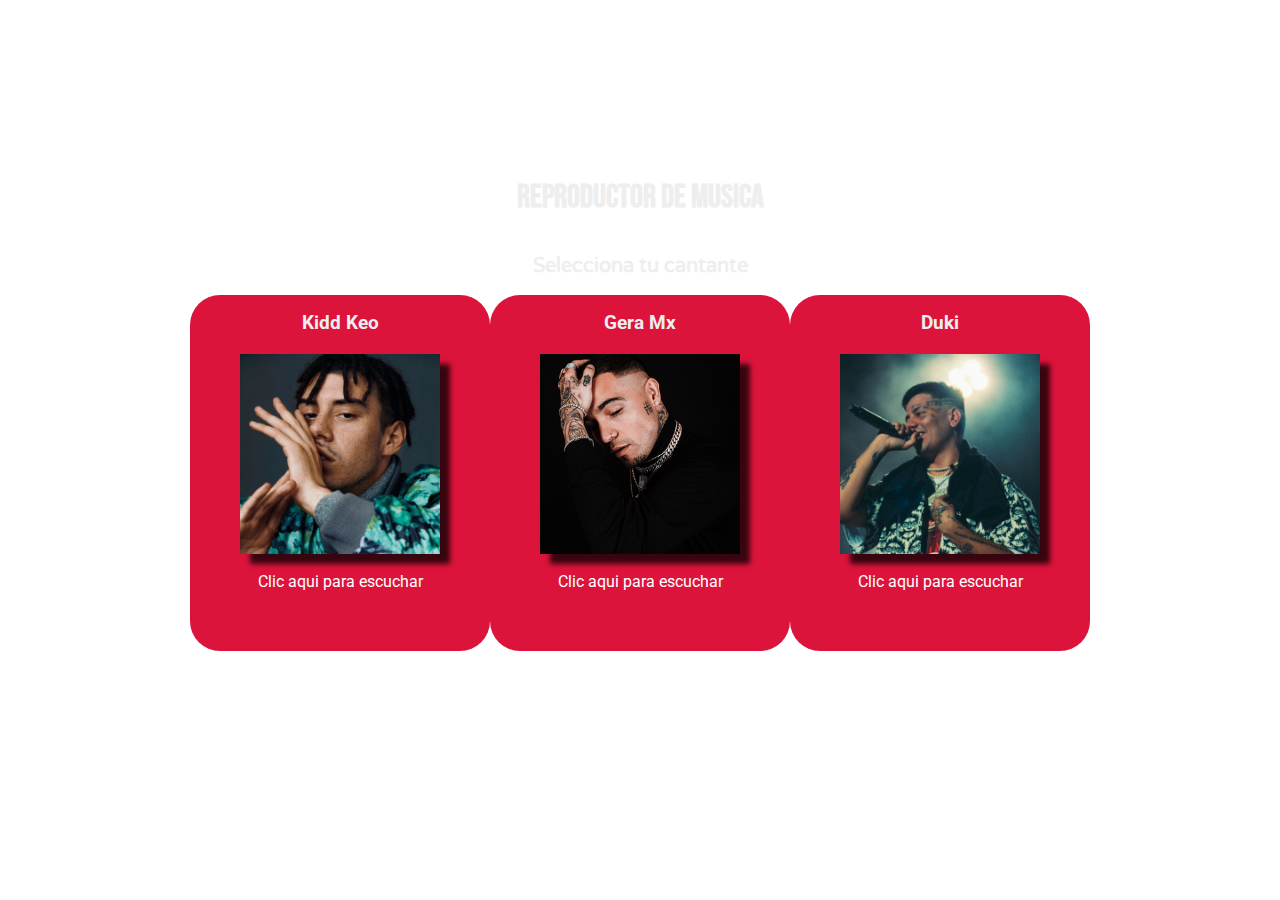
<file: index.html>
<!DOCTYPE html>
<html lang="en">
<head>
    <meta charset="UTF-8">
    <meta http-equiv="X-UA-Compatible" content="IE=edge">
    <meta name="viewport" content="width=device-width, initial-scale=1.0">
    <link rel="stylesheet" href="style.css">
    <link rel="stylesheet" href="style-pattern.css">
    <link rel="stylesheet" href="normalize.css">
    <title>Musica</title>
</head>
<body>
    <div class="wrapper">
        <div class="selector">
            <h1>Reproductor de Musica</h1>
            <h2>Selecciona tu cantante</h2>
        
            <div class="musica">
                <div class="imagenes">
                    <h3>Kidd Keo</h3>
                    <a onclick="seleccion(1)"><img src="img/kid.webp" alt="kidd keo"></a>
                    <a href="cantante.html" onclick="seleccion(1)">Clic aqui para escuchar</a>
                </div>
                <div class="imagenes">
                    <h3>Gera Mx</h3>
                    <a onclick="seleccion(2)"><img src="img/gera.png" alt="geramx"></a>
                    <a href="cantante1.html" onclick="seleccion(2)">Clic aqui para escuchar</a>
                </div>
                <div class="imagenes">
                    <h3>Duki</h3>
                    <a onclick="seleccion(3)"><img src="img/duki2021fotos-1286582.jpg" alt="duki"></a>
                    <a href="cantante2.html"">Clic aqui para escuchar</a>
                </div>
            </div>
        </div>
    </div>
    
</body>
<script src="script.js"></script>
</html>
</file>
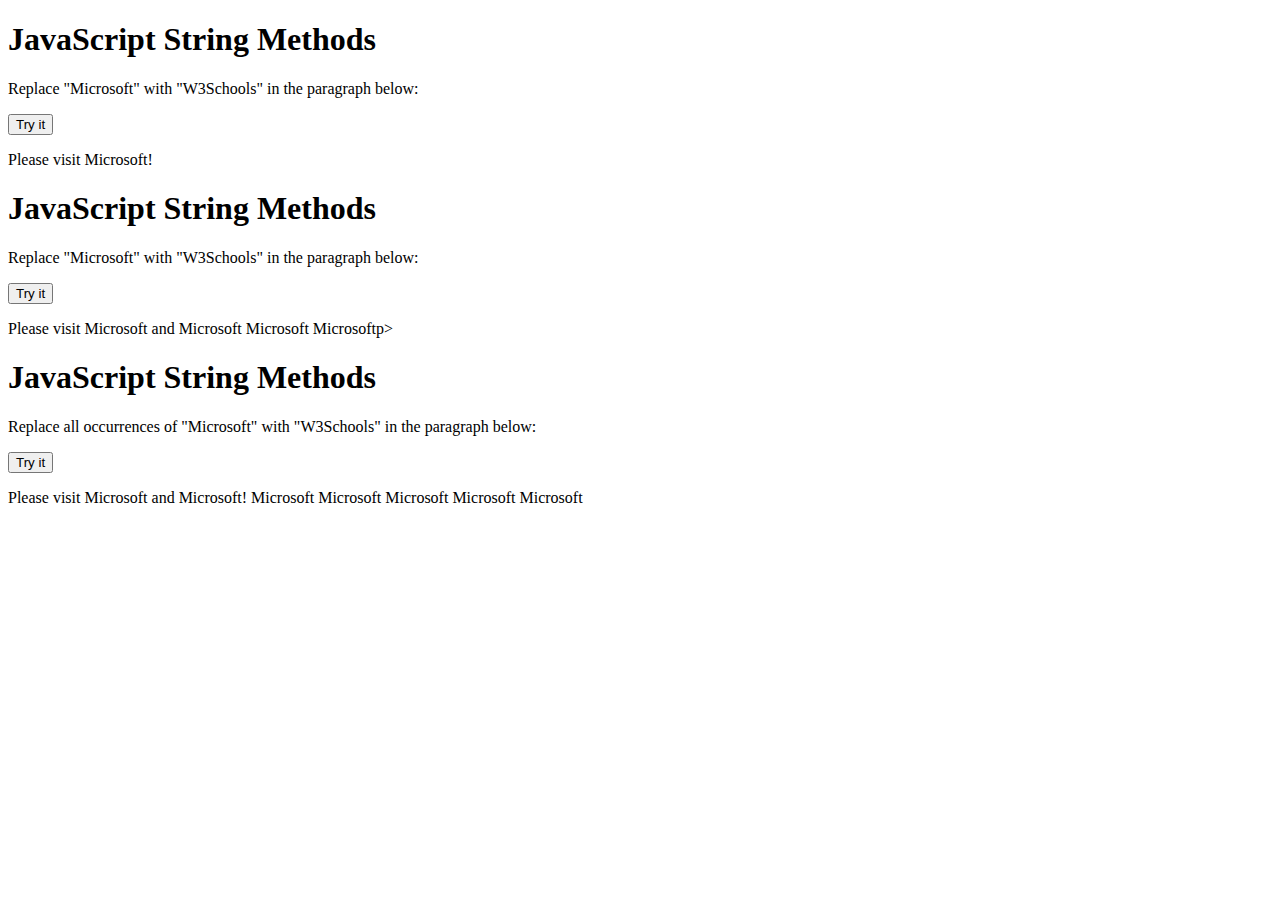
<file: string/index.html>
<!DOCTYPE html>
<html>
<body>

    <h1>JavaScript String Methods</h1>
    <p>Replace "Microsoft" with "W3Schools" in the paragraph below:</p>
    
    <button onclick="myFunction()">Try it</button>
    
    <p id="demo">Please visit Microsoft!</p>
    
    

<h1>JavaScript String Methods</h1>
<p>Replace "Microsoft" with "W3Schools" in the paragraph below:</p>

<button onclick="myFunction1()">Try it</button>

<p id="demo1">Please visit Microsoft and Microsoft Microsoft Microsoftp>

    <h1>JavaScript String Methods</h1>
<p>Replace all occurrences of "Microsoft" with "W3Schools" in the paragraph below:</p>

<button onclick="myFunction2()">Try it</button>

<p id="demo2">Please visit Microsoft and Microsoft! Microsoft Microsoft Microsoft Microsoft Microsoft</p>


<script>
    function myFunction() {
      let text = document.getElementById("demo").innerHTML;
      document.getElementById("demo").innerHTML =
      text.replace("Microsoft","W3Schools");
    }
    function myFunction1() {
  let text = document.getElementById("demo").innerHTML; 
  document.getElementById("demo1").innerHTML =
  text.replace(/MICROSOFT/i,"W3Schools");
}

function myFunction2() {
  let text = document.getElementById("demo").innerHTML; 
  document.getElementById("demo2").innerHTML =
  text.replace(/MICROSOFT/g,"W3Schools");
}

    </script>

</body>
</html>
</file>
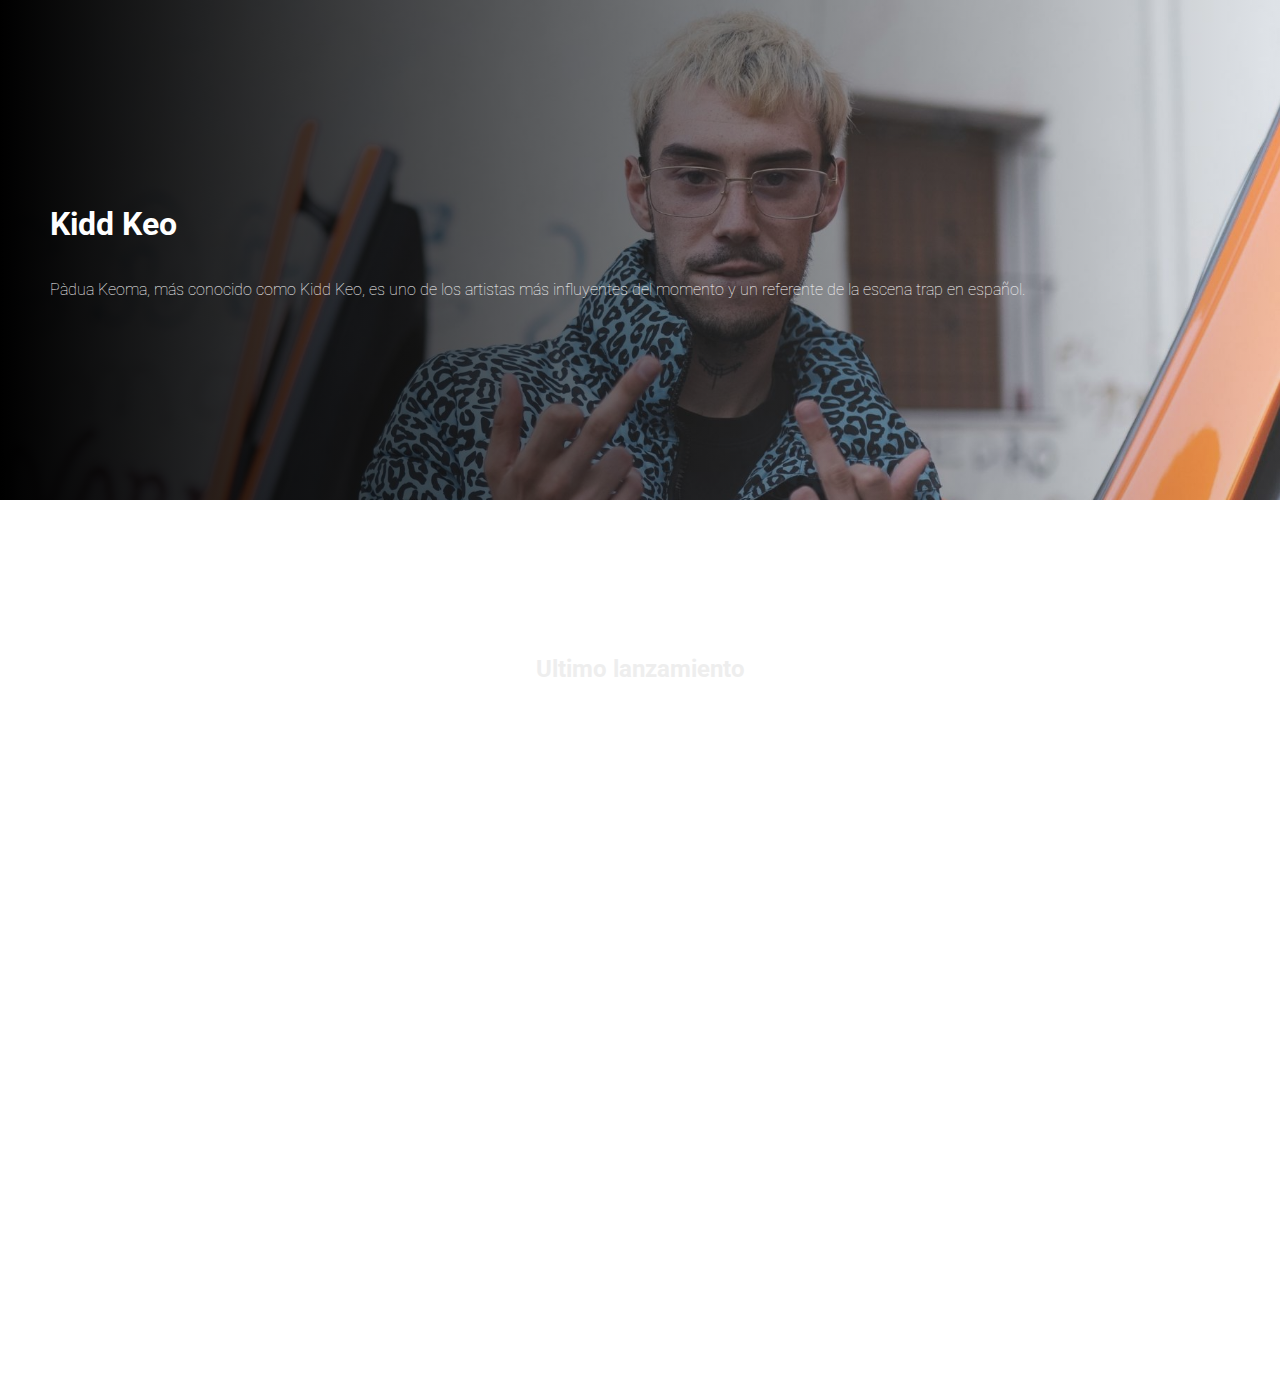
<file: cantante.html>
<!DOCTYPE html>
<html lang="en">
<head>
    <meta charset="UTF-8">
    <meta http-equiv="X-UA-Compatible" content="IE=edge">
    <meta name="viewport" content="width=device-width, initial-scale=1.0">
    <link rel="stylesheet" href="cantante.css">
    <link rel="stylesheet" href="normalize.css">
    <link rel="stylesheet" href="style-pattern.css">
    <title>Musica</title>
</head>
<body onload="editar(1)">
    <div class="imagen">
        <div class="degradado">
            
        <h1 id="nombre"></h1>
        <p id="texto"></p>
        </div>
    </div>

    <div class="wrapper">
        <div class="lanzamiento">
            <h2>Ultimo lanzamiento</h2>
    
            <div class="video">

            </div>
        </div>
    </div>
</body>
<script src="script.js"></script>
</html>
</file>
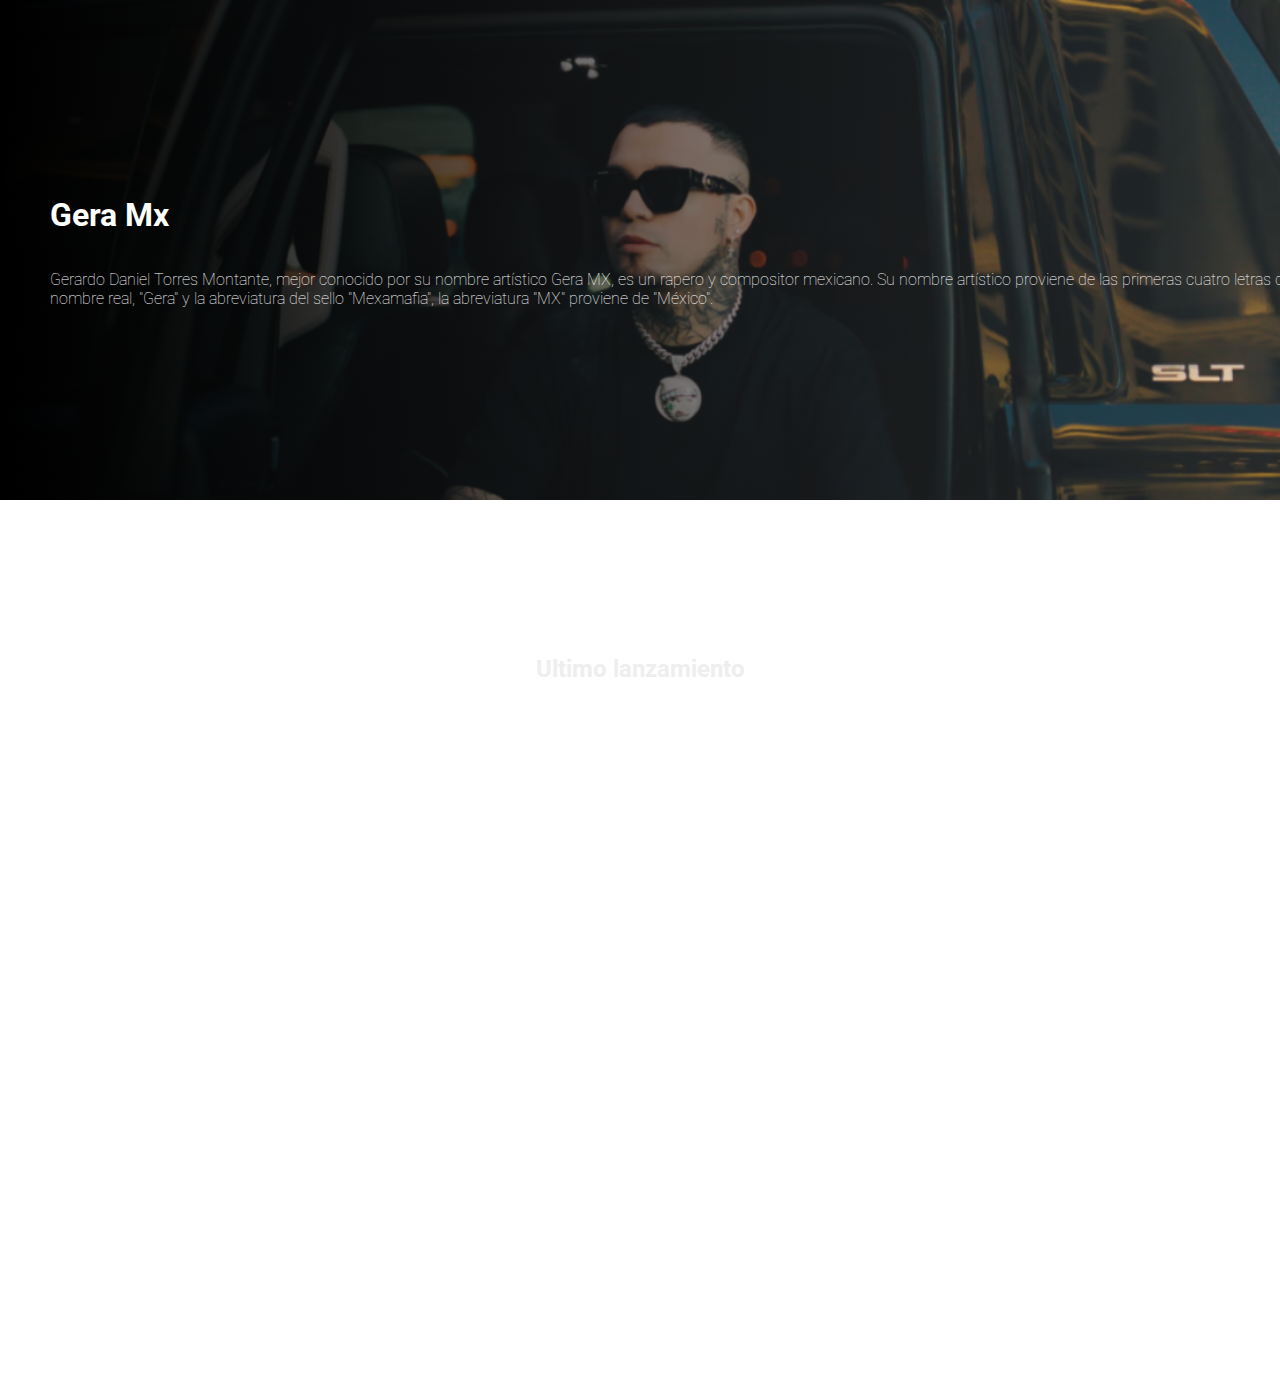
<file: cantante1.html>
<!DOCTYPE html>
<html lang="en">
<head>
    <meta charset="UTF-8">
    <meta http-equiv="X-UA-Compatible" content="IE=edge">
    <meta name="viewport" content="width=device-width, initial-scale=1.0">
    <link rel="stylesheet" href="cantante.css">
    <link rel="stylesheet" href="normalize.css">
    <link rel="stylesheet" href="style-pattern.css">
    <title>Musica</title>
</head>
<body onload="editar(2)">
    <div class="imagen2">
        <div class="degradado">
            
        <h1 id="nombre"></h1>
        <p id="texto"></p>
        </div>
    </div>

    <div class="wrapper">
        <div class="lanzamiento">
            <h2>Ultimo lanzamiento</h2>
    
            <div class="video">

            </div>
        </div>
    </div>
</body>
<script src="script.js"></script>
</html>
</file>
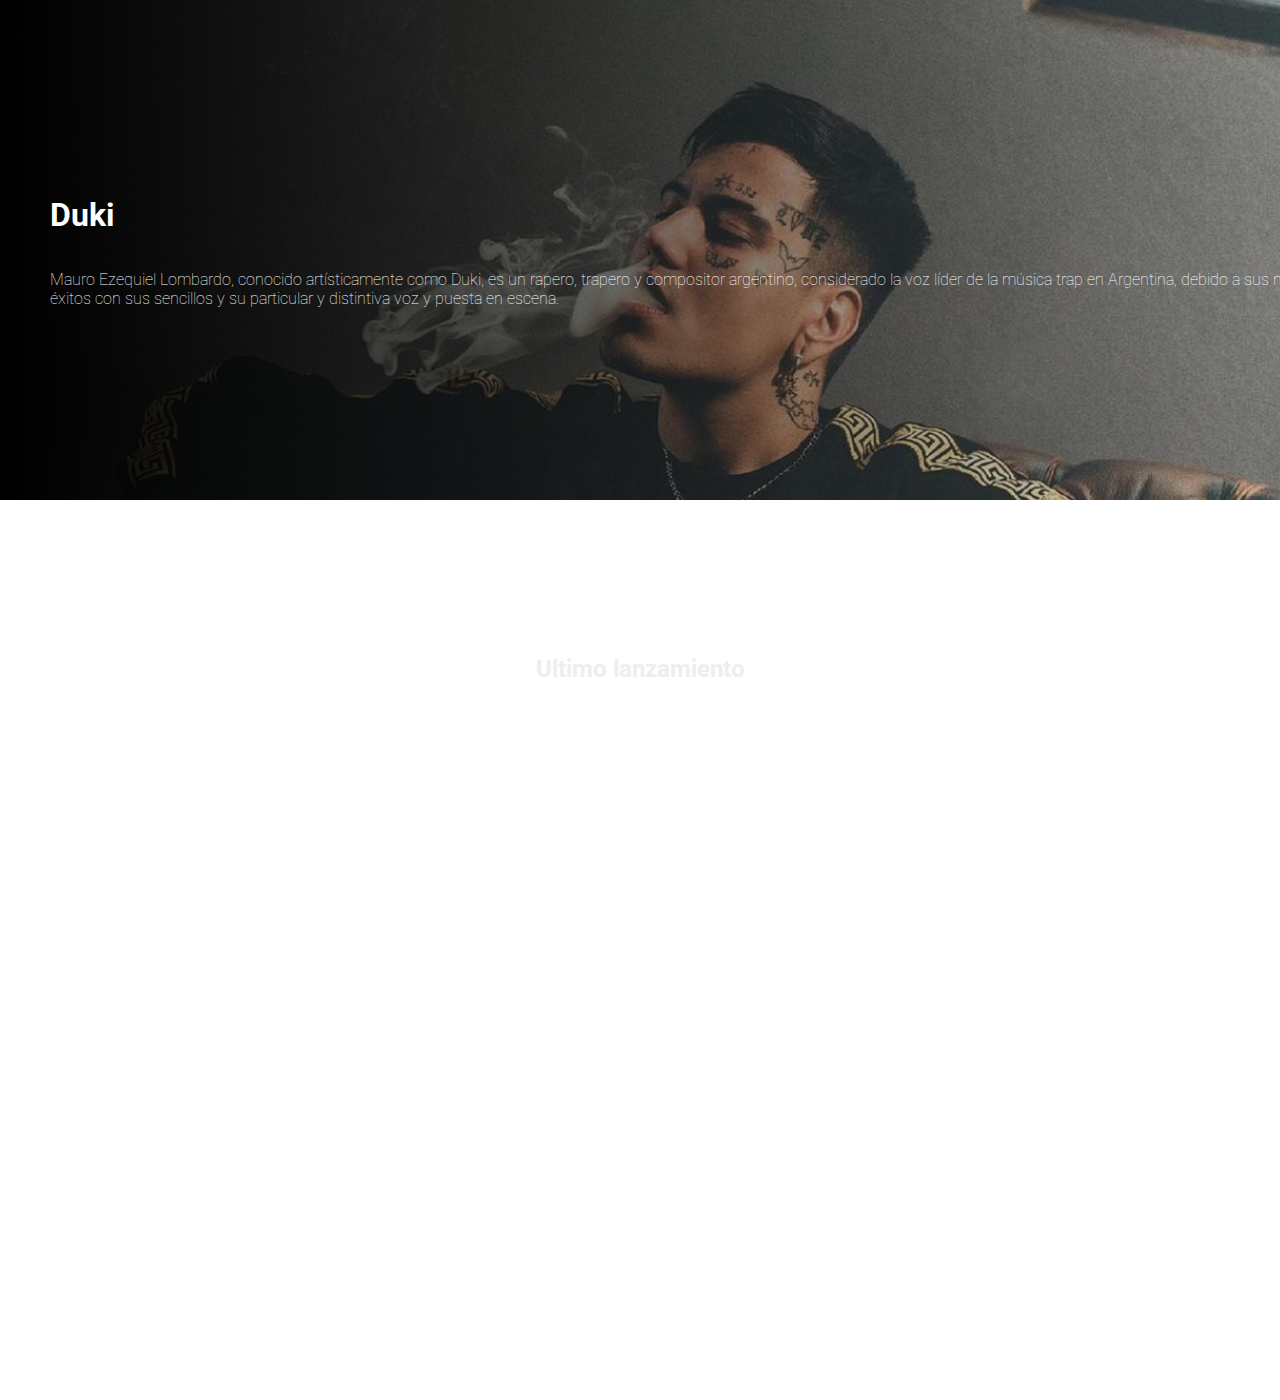
<file: cantante2.html>
<!DOCTYPE html>
<html lang="en">
<head>
    <meta charset="UTF-8">
    <meta http-equiv="X-UA-Compatible" content="IE=edge">
    <meta name="viewport" content="width=device-width, initial-scale=1.0">
    <link rel="stylesheet" href="cantante.css">
    <link rel="stylesheet" href="normalize.css">
    <link rel="stylesheet" href="style-pattern.css">
    <title>Musica</title>
</head>
<body onload="editar(3)">
    <div class="imagen3">
        <div class="degradado">
            
        <h1 id="nombre"></h1>
        <p id="texto"></p>
        </div>
    </div>

    <div class="wrapper">
        <div class="lanzamiento">
            <h2>Ultimo lanzamiento</h2>
    
            <div class="video">

            </div>
        </div>
    </div>
</body>
<script src="script.js"></script>
</html>
</file>
<file: style.css>
@import url('https://fonts.googleapis.com/css2?family=Roboto:wght@100;300&display=swap');
@import url('https://fonts.googleapis.com/css2?family=Bebas+Neue&display=swap');
@import url('https://fonts.googleapis.com/css2?family=Varela+Round&display=swap');
h1{
    font-size: 20px;
    font-family: 'Bebas Neue', cursive;
    text-align: center;
}

h2{
    font-family: 'Varela Round', sans-serif;
    font-size: 20px;
    text-align: center;
}

h3{
    font-family: 'Roboto', sans-serif;
}

img{
    height: auto;
    width: 200px;
    cursor: pointer;
    box-shadow: 10px 10px 5px 0px rgba(0,0,0,0.75);
-webkit-box-shadow: 10px 10px 5px 0px rgba(0,0,0,0.75);
-moz-box-shadow: 10px 10px 5px 0px rgba(0,0,0,0.75);
    margin-bottom: 15px;
}

.musica{
    display: flex;
    justify-content: center;
}

.imagenes{
    display: flex;
    background-color: crimson;
    text-align: center;
    padding: 0 50px;
    padding-bottom: 60px;
    flex-direction: column;
    border-radius: 30px;
}

a{
    font-family: 'Roboto', sans-serif;
    text-decoration: none;
    color: white;
}

a:hover{
    -webkit-animation: text-shadow-pop-right 0.6s both;
	        animation: text-shadow-pop-right 0.6s both;
}

.selector{
    display: flex;
    flex-direction: column;
    margin-top: -90px;
}


 @-webkit-keyframes text-shadow-pop-right {
    0% {
      text-shadow: 0 0 #555555, 0 0 #555555, 0 0 #555555, 0 0 #555555, 0 0 #555555, 0 0 #555555, 0 0 #555555, 0 0 #555555;
      -webkit-transform: translateX(0);
              transform: translateX(0);
    }
    100% {
      text-shadow: 1px 0 #555555, 2px 0 #555555, 3px 0 #555555, 4px 0 #555555, 5px 0 #555555, 6px 0 #555555, 7px 0 #555555, 8px 0 #555555;
      -webkit-transform: translateX(-8px);
              transform: translateX(-8px);
    }
  }
  @keyframes text-shadow-pop-right {
    0% {
      text-shadow: 0 0 #555555, 0 0 #555555, 0 0 #555555, 0 0 #555555, 0 0 #555555, 0 0 #555555, 0 0 #555555, 0 0 #555555;
      -webkit-transform: translateX(0);
              transform: translateX(0);
    }
    100% {
      text-shadow: 1px 0 #555555, 2px 0 #555555, 3px 0 #555555, 4px 0 #555555, 5px 0 #555555, 6px 0 #555555, 7px 0 #555555, 8px 0 #555555;
      -webkit-transform: translateX(-8px);
              transform: translateX(-8px);
    }
  }
</file>
<file: style-pattern.css>
@import url('https://fonts.googleapis.com/css?family=Lobster&display=swap') repeat scroll 0 0 rgba(0, 0, 0 , 0);

body {
  background: #fff;
}

.title {
  font-size: 5.6rem;
  font-family: 'Lobster', cursive;
}

.wrapper {
  background: url("https://images.unsplash.com/photo-1465146633011-14f8e0781093?ixlib=rb-1.2.1&ixid=eyJhcHBfaWQiOjEyMDd9&auto=format&fit=crop&w=3450&q=80");
  color: #eee;
  width: 100%;
  height: 100vh;
  display: flex;
  justify-content: center;
  align-items: center;
  perspective: 1000px;
  perspective-origin: 50% 50%;
  animation: animation 100s linear infinite;
}

@keyframes animation {
   100%{
    background-position:0px -3000px;
  }
}
</file>
<file: cantante.css>
@import url('https://fonts.googleapis.com/css2?family=Roboto:wght@100;300&display=swap');
.imagen{
    background-image: url("img/kk.jpg");
    background-repeat: no-repeat;
    background-size: cover;
    width: 1348px;
    height: 500px;
    background-color: aqua;
}

.imagen2{
    background-image: url("img/gera-mx.jpg");
    background-repeat: no-repeat;
    background-size: cover;
    width: 1348px;
    height: 500px;
    background-color: aqua;
}
.imagen3{
    background-image: url("img/Duki.jpg");
    background-repeat: no-repeat;
    background-size: cover;
    width: 1348px;
    height: 500px;
    background-color: aqua;
}
.degradado{
    
    display: flex;
    flex-direction: column;
    justify-content: center;
    width: 1348px;
    height: 500px;
    background: rgb(0,0,0);
    background: linear-gradient(90deg, rgba(0,0,0,1) 0%, rgba(255,255,255,0.14049369747899154) 100%);
}

h1{
    font-family: 'Roboto', sans-serif;
    padding-left: 50px;
    color: white;
}

h2{
    text-align: center;
    font-family: 'Roboto', sans-serif;
    padding-bottom: 30px;
}

p{
    font-family: 'Roboto', sans-serif;
    padding-left: 50px;
    color: white;
    font-weight: 100;
}

.video{
    display: flex;
    justify-content: center;
    margin-bottom: 50px;
}

.lanzamiento{
    display: flex;
    flex-direction: column;

}
</file>
